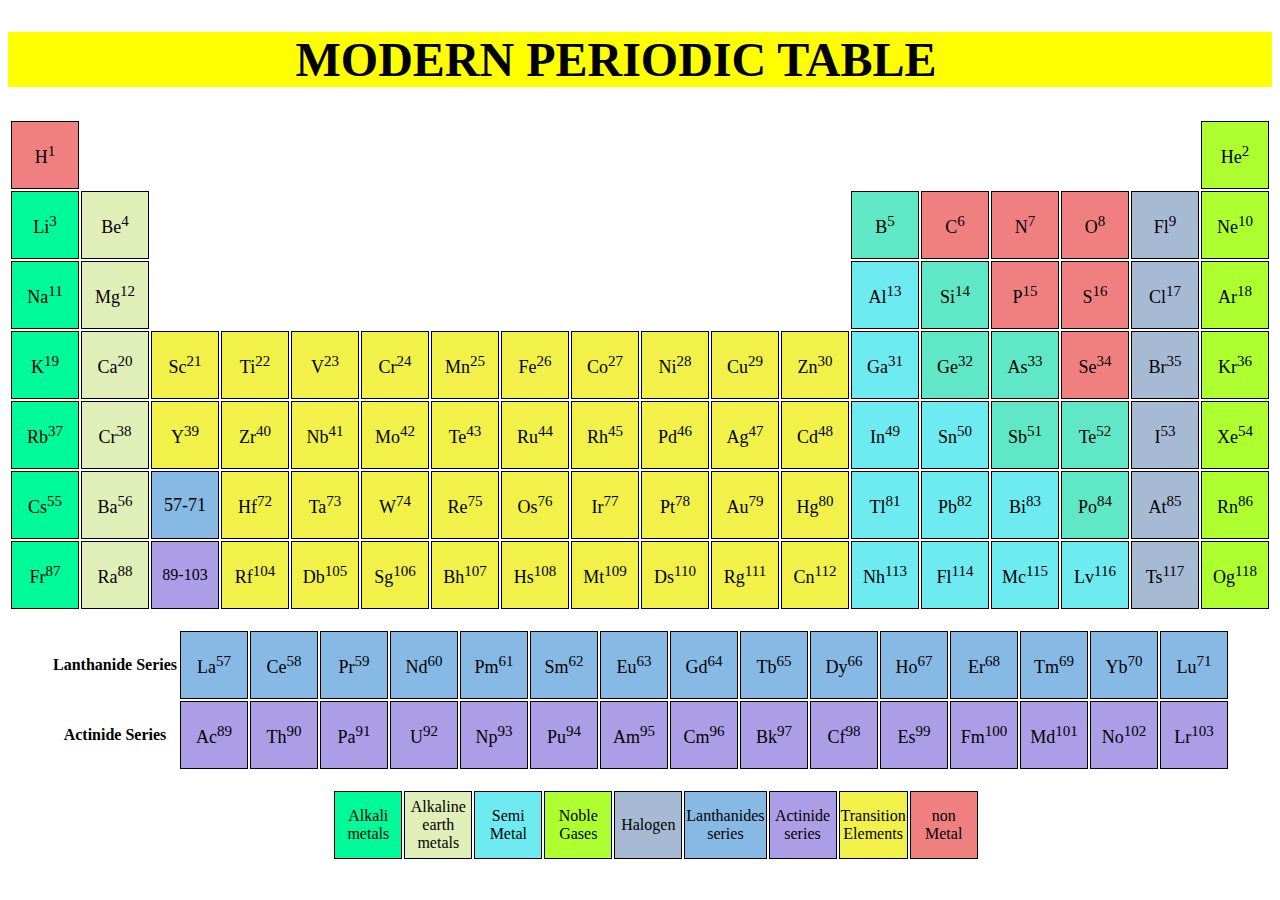
<file: index.html>
<!DOCTYPE html>
<html lang="en">
<head>
    <meta charset="UTF-8">
    <meta name="viewport" content="width=device-width, initial-scale=1.0">
    <title>assignment of periodic table</title>
    <link rel="stylesheet" href="./style.css">
</head>
<body>
    <h1 style="color: black; background-color: yellow; font-size: 3em; padding-right: 1em ;" ><b><center>MODERN PERIODIC TABLE</center></b></h1>
    
    <center>

    <table>

        <tr>
            <td class="strill">H<SUP>1</SUP></td>
            <td class="noborder" colspan="16"></td>
            <td class="gruzzer">He<sup>2</sup></td>
        </tr>
        <tr>
            <td class="uzi">Li<sup>3</sup></td>
            <td class="crick">Be<sup>4</sup></td>
            <td class="noborder" colspan="10"></td>
            <td class="trubble">B<sup>5</sup></td>
            <td class="strill">C<sup>6</sup></td>
            <td class="strill">N<sup>7</sup></td>
            <td class="strill">O<sup>8</sup></td>
            <td class="important">Fl<sup>9</sup></td>
            <td class="gruzzer">Ne<sup>10</sup></td>  
        </tr>  
        <tr>
            <td class="uzi">Na<sup>11</sup></td>
            <td class="crick">Mg<sup>12</sup></td>
            <td class="noborder" colspan="10"></td>
            <td class="slive">Al<sup>13</sup></td>
            <td class="trubble">Si<sup>14</sup></td>
            <td class="strill">P<sup>15</sup></td>
            <td class="strill">S<sup>16</sup></td>
            <td class="important">Cl<sup>17</sup></td>
            <td class="gruzzer">Ar<sup>18</sup></td>
        </tr>
        <tr>
            <td class="uzi">K<sup>19</sup></td>
            <td class="crick">Ca<sup>20</sup></td>
            <td class="dust">Sc<sup>21</sup></td>
            <td class="dust">Ti<sup>22</sup></td>
            <td class="dust">V<sup>23</sup></td>
            <td class="dust">Cr<sup>24</sup></td>
            <td class="dust">Mn<sup>25</sup></td>
            <td class="dust">Fe<sup>26</sup></td>
            <td class="dust">Co<sup>27</sup></td>
            <td class="dust">Ni<sup>28</sup></td>
            <td class="dust">Cu<sup>29</sup></td>
            <td class="dust">Zn<sup>30</sup></td>
            <td class="slive">Ga<sup>31</sup></td>
            <td class="trubble">Ge<sup>32</sup></td>
            <td class="trubble">As<sup>33</sup></td>
            <td class="strill">Se<sup>34</sup></td>
            <td class="important">Br<sup>35</sup></td>
            <td class="gruzzer">Kr<sup>36</sup></td>
        </tr>
        <tr>
            <td class="uzi">Rb<sup>37</sup></td>
            <td class="crick">Cr<sup>38</sup></td>
            <td class="dust">Y<sup>39</sup></td>
            <td class="dust">Zr<sup>40</sup></td>
            <td class="dust">Nb<sup>41</sup></td>
            <td class="dust">Mo<sup>42</sup></td>
            <td class="dust">Te<sup>43</sup></td>
            <td class="dust">Ru<sup>44</sup></td>
            <td class="dust">Rh<sup>45</sup></td>
            <td class="dust">Pd<sup>46</sup></td>
            <td class="dust">Ag<sup>47</sup></td>
            <td class="dust">Cd<sup>48</sup></td>
            <td class="slive">In<sup>49</sup></td>
            <td class="slive">Sn<sup>50</sup></td>
            <td class="trubble">Sb<sup>51</sup></td>
            <td class="trubble">Te<sup>52</sup></td>
            <td class="important">I<sup>53</sup></td>
            <td class="gruzzer">Xe<sup>54</sup></td>
        </tr>
        <tr>
            <td class="uzi">Cs<sup>55</sup></td>
            <td class="crick">Ba<sup>56</sup></td>
            <td class="rimer">57-71</td>
            <td class="dust">Hf<sup>72</sup></td>
            <td class="dust">Ta<sup>73</sup></td>
            <td class="dust">W<sup>74</sup></td>
            <td class="dust">Re<sup>75</sup></td>
            <td class="dust">Os<sup>76</sup></td>
            <td class="dust">Ir<sup>77</sup></td>
            <td class="dust">Pt<sup>78</sup></td>
            <td class="dust">Au<sup>79</sup></td>
            <td class="dust">Hg<sup>80</sup></td>
            <td class="slive">Tl<sup>81</sup></td>
            <td class="slive">Pb<sup>82</sup></td>
            <td class="slive">Bi<sup>83</sup></td>
            <td class="trubble">Po<sup>84</sup></td>
            <td class="important">At<sup>85</sup></td>
            <td class="gruzzer">Rn<sup>86</sup></td>
        </tr>
        <tr>
            <td class="uzi"> Fr<sup>87</sup></td>
            <td class="crick">Ra<sup>88</sup></td>
            <td class="swiss" style="font-size: medium;">89-103</td>
            <td class="dust">Rf<sup>104</sup></td>
            <td class="dust">Db<sup>105</sup></td>
            <td class="dust">Sg<sup>106</sup></td>
            <td class="dust">Bh<sup>107</sup></td>
            <td class="dust">Hs<sup>108</sup></td>
            <td class="dust">Mt<sup>109</sup></td>
            <td class="dust">Ds<sup>110</sup></td>
            <td class="dust">Rg<sup>111</sup></td>
            <td class="dust">Cn<sup>112</sup></td>
            <td class="slive">Nh<sup>113</sup></td>
            <td class="slive">Fl<sup>114</sup></td>
            <td class="slive">Mc<sup>115</sup></td>
            <td class="slive">Lv<sup>116</sup></td>
            <td class="important">Ts<sup>117</sup></td>
            <td class="gruzzer">Og<sup>118</sup></td>
        </tr>

    </table>

    </center>

    <br>

    <center>

        <table>

        <tr>
            <th style="border: none;">Lanthanide Series</th>
            <td class="rimer">La<sup>57</sup></td>
            <td class="rimer">Ce<sup>58</sup></td>
            <td class="rimer">Pr<sup>59</sup></td>
            <td class="rimer">Nd<sup>60</sup></td>
            <td class="rimer">Pm<sup>61</sup></td>
            <td class="rimer">Sm<sup>62</sup></td>
            <td class="rimer">Eu<sup>63</sup></td>
            <td class="rimer">Gd<sup>64</sup></td>
            <td class="rimer">Tb<sup>65</sup></td>
            <td class="rimer">Dy<sup>66</sup></td>
            <td class="rimer">Ho<sup>67</sup></td>
            <td class="rimer">Er<sup>68</sup></td>
            <td class="rimer">Tm<sup>69</sup></td>
            <td class="rimer">Yb<sup>70</sup></td>
            <td class="rimer">Lu<sup>71</sup></td>
        </tr>
        <tr>
            <th style="border: none;">Actinide Series</th>
            <td class="swiss">Ac<sup>89</sup></td>
            <td class="swiss">Th<sup>90</sup></td>
            <td class="swiss">Pa<sup>91</sup></td>
            <td class="swiss">U<sup>92</sup></td>
            <td class="swiss">Np<sup>93</sup></td>
            <td class="swiss">Pu<sup>94</sup></td>
            <td class="swiss">Am<sup>95</sup></td>
            <td class="swiss">Cm<sup>96</sup></td>
            <td class="swiss">Bk<sup>97</sup></td>
            <td class="swiss">Cf<sup>98</sup></td>
            <td class="swiss">Es<sup>99</sup></td>
            <td class="swiss">Fm<sup>100</sup></td>
            <td class="swiss">Md<sup>101</sup></td>
            <td class="swiss">No<sup>102</sup></td>
            <td class="swiss">Lr<sup>103</sup></td>
        </tr>

    </table>  

</center>

<br>

<center>

<table style="padding-left: 2em;">


    <tr>
        <td class="sluve" style="background-color: mediumspringgreen">Alkali metals</td>
        <td class="sluve" style="background-color: rgb(224, 238, 184)">Alkaline earth metals</td>
        <td class="sluve" style="background-color: rgb(110, 235, 240)">Semi Metal</td>
        <td class="sluve" style="background-color: greenyellow;">Noble Gases</td>
        <td class="sluve" style="background-color: rgb(166, 187, 211)">Halogen</td>
        <td class="sluve" style="background-color: rgb(134, 185, 228)">Lanthanides series</td>
        <td class="sluve" style="background-color: rgb(171, 158, 231);">Actinide series</td>
        <td class="sluve" style="background-color: rgb(241, 241, 73)">Transition Elements</td>
        <td class="sluve" style="background-color: lightcoral;">non Metal</td>
       
    </tr>

</table>

</center>


<!-- <ul class="treel">
    <li >Alkali metals</li>
    <li >Alkaline earth metals</li>
    <li >Semi Metal</li>
    <li >Noble Gases</li>
    <li >Halogen</li>
    <li >Lanthanides series</li>
    <li >Actinide series</li>
    <li style="background-color:rgb(241, 241, 73) ;">Transition Elements</li>
    <li style="background-color: lightcoral;">non Metal</li>
</ul> -->


</body>
</html>
</file>
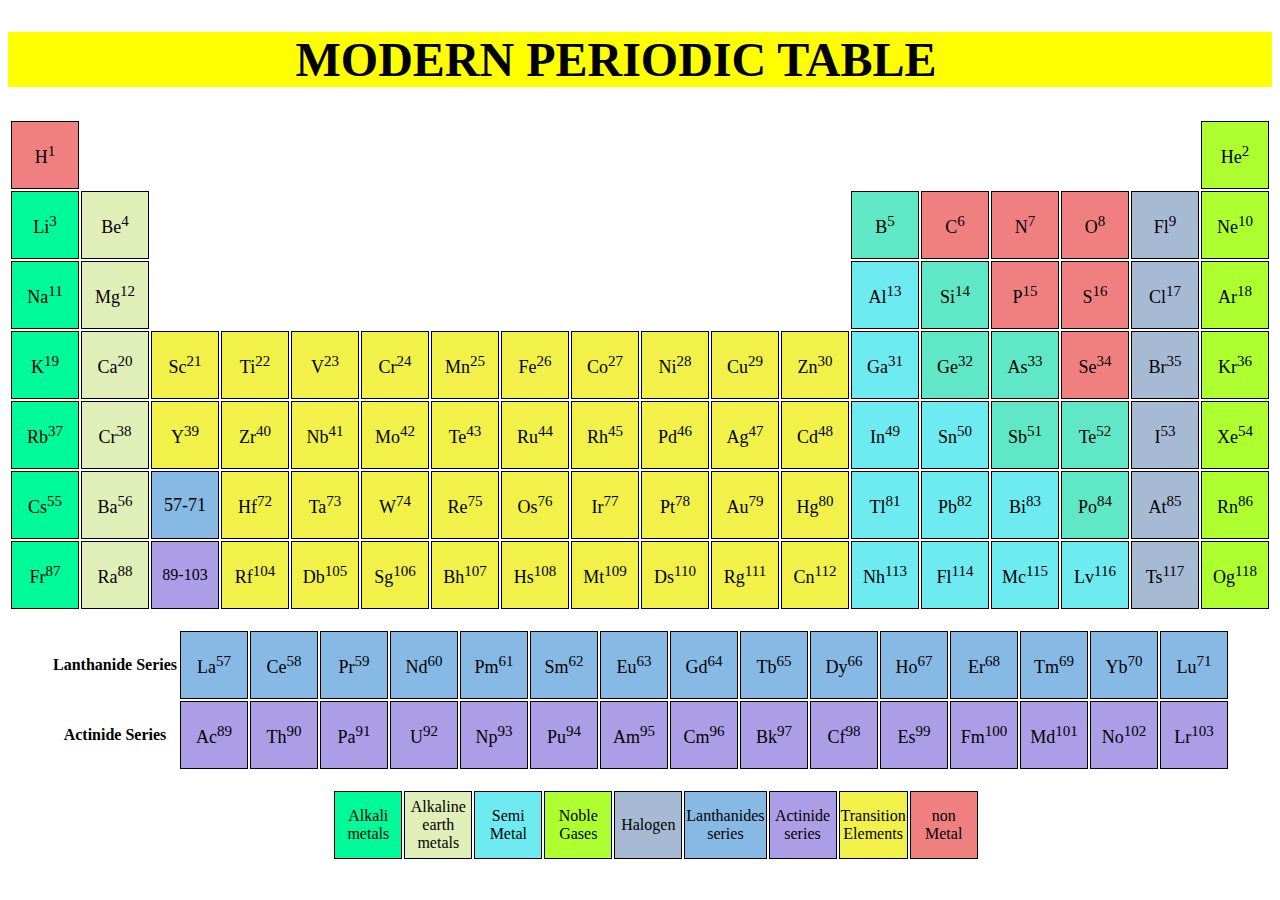
<file: public/index.html>
<!DOCTYPE html>
<html lang="en">
<head>
    <meta charset="UTF-8">
    <meta name="viewport" content="width=device-width, initial-scale=1.0">
    <title>assignment of periodic table</title>
    <link rel="stylesheet" href="./style.css">
</head>
<body>
    <h1 style="color: black; background-color: yellow; font-size: 3em; padding-right: 1em ;" ><b><center>MODERN PERIODIC TABLE</center></b></h1>
    
    <center>

    <table>

        <tr>
            <td class="strill">H<SUP>1</SUP></td>
            <td class="noborder" colspan="16"></td>
            <td class="gruzzer">He<sup>2</sup></td>
        </tr>
        <tr>
            <td class="uzi">Li<sup>3</sup></td>
            <td class="crick">Be<sup>4</sup></td>
            <td class="noborder" colspan="10"></td>
            <td class="trubble">B<sup>5</sup></td>
            <td class="strill">C<sup>6</sup></td>
            <td class="strill">N<sup>7</sup></td>
            <td class="strill">O<sup>8</sup></td>
            <td class="important">Fl<sup>9</sup></td>
            <td class="gruzzer">Ne<sup>10</sup></td>  
        </tr>  
        <tr>
            <td class="uzi">Na<sup>11</sup></td>
            <td class="crick">Mg<sup>12</sup></td>
            <td class="noborder" colspan="10"></td>
            <td class="slive">Al<sup>13</sup></td>
            <td class="trubble">Si<sup>14</sup></td>
            <td class="strill">P<sup>15</sup></td>
            <td class="strill">S<sup>16</sup></td>
            <td class="important">Cl<sup>17</sup></td>
            <td class="gruzzer">Ar<sup>18</sup></td>
        </tr>
        <tr>
            <td class="uzi">K<sup>19</sup></td>
            <td class="crick">Ca<sup>20</sup></td>
            <td class="dust">Sc<sup>21</sup></td>
            <td class="dust">Ti<sup>22</sup></td>
            <td class="dust">V<sup>23</sup></td>
            <td class="dust">Cr<sup>24</sup></td>
            <td class="dust">Mn<sup>25</sup></td>
            <td class="dust">Fe<sup>26</sup></td>
            <td class="dust">Co<sup>27</sup></td>
            <td class="dust">Ni<sup>28</sup></td>
            <td class="dust">Cu<sup>29</sup></td>
            <td class="dust">Zn<sup>30</sup></td>
            <td class="slive">Ga<sup>31</sup></td>
            <td class="trubble">Ge<sup>32</sup></td>
            <td class="trubble">As<sup>33</sup></td>
            <td class="strill">Se<sup>34</sup></td>
            <td class="important">Br<sup>35</sup></td>
            <td class="gruzzer">Kr<sup>36</sup></td>
        </tr>
        <tr>
            <td class="uzi">Rb<sup>37</sup></td>
            <td class="crick">Cr<sup>38</sup></td>
            <td class="dust">Y<sup>39</sup></td>
            <td class="dust">Zr<sup>40</sup></td>
            <td class="dust">Nb<sup>41</sup></td>
            <td class="dust">Mo<sup>42</sup></td>
            <td class="dust">Te<sup>43</sup></td>
            <td class="dust">Ru<sup>44</sup></td>
            <td class="dust">Rh<sup>45</sup></td>
            <td class="dust">Pd<sup>46</sup></td>
            <td class="dust">Ag<sup>47</sup></td>
            <td class="dust">Cd<sup>48</sup></td>
            <td class="slive">In<sup>49</sup></td>
            <td class="slive">Sn<sup>50</sup></td>
            <td class="trubble">Sb<sup>51</sup></td>
            <td class="trubble">Te<sup>52</sup></td>
            <td class="important">I<sup>53</sup></td>
            <td class="gruzzer">Xe<sup>54</sup></td>
        </tr>
        <tr>
            <td class="uzi">Cs<sup>55</sup></td>
            <td class="crick">Ba<sup>56</sup></td>
            <td class="rimer">57-71</td>
            <td class="dust">Hf<sup>72</sup></td>
            <td class="dust">Ta<sup>73</sup></td>
            <td class="dust">W<sup>74</sup></td>
            <td class="dust">Re<sup>75</sup></td>
            <td class="dust">Os<sup>76</sup></td>
            <td class="dust">Ir<sup>77</sup></td>
            <td class="dust">Pt<sup>78</sup></td>
            <td class="dust">Au<sup>79</sup></td>
            <td class="dust">Hg<sup>80</sup></td>
            <td class="slive">Tl<sup>81</sup></td>
            <td class="slive">Pb<sup>82</sup></td>
            <td class="slive">Bi<sup>83</sup></td>
            <td class="trubble">Po<sup>84</sup></td>
            <td class="important">At<sup>85</sup></td>
            <td class="gruzzer">Rn<sup>86</sup></td>
        </tr>
        <tr>
            <td class="uzi"> Fr<sup>87</sup></td>
            <td class="crick">Ra<sup>88</sup></td>
            <td class="swiss" style="font-size: medium;">89-103</td>
            <td class="dust">Rf<sup>104</sup></td>
            <td class="dust">Db<sup>105</sup></td>
            <td class="dust">Sg<sup>106</sup></td>
            <td class="dust">Bh<sup>107</sup></td>
            <td class="dust">Hs<sup>108</sup></td>
            <td class="dust">Mt<sup>109</sup></td>
            <td class="dust">Ds<sup>110</sup></td>
            <td class="dust">Rg<sup>111</sup></td>
            <td class="dust">Cn<sup>112</sup></td>
            <td class="slive">Nh<sup>113</sup></td>
            <td class="slive">Fl<sup>114</sup></td>
            <td class="slive">Mc<sup>115</sup></td>
            <td class="slive">Lv<sup>116</sup></td>
            <td class="important">Ts<sup>117</sup></td>
            <td class="gruzzer">Og<sup>118</sup></td>
        </tr>

    </table>

    </center>

    <br>

    <center>

        <table>

        <tr>
            <th style="border: none;">Lanthanide Series</th>
            <td class="rimer">La<sup>57</sup></td>
            <td class="rimer">Ce<sup>58</sup></td>
            <td class="rimer">Pr<sup>59</sup></td>
            <td class="rimer">Nd<sup>60</sup></td>
            <td class="rimer">Pm<sup>61</sup></td>
            <td class="rimer">Sm<sup>62</sup></td>
            <td class="rimer">Eu<sup>63</sup></td>
            <td class="rimer">Gd<sup>64</sup></td>
            <td class="rimer">Tb<sup>65</sup></td>
            <td class="rimer">Dy<sup>66</sup></td>
            <td class="rimer">Ho<sup>67</sup></td>
            <td class="rimer">Er<sup>68</sup></td>
            <td class="rimer">Tm<sup>69</sup></td>
            <td class="rimer">Yb<sup>70</sup></td>
            <td class="rimer">Lu<sup>71</sup></td>
        </tr>
        <tr>
            <th style="border: none;">Actinide Series</th>
            <td class="swiss">Ac<sup>89</sup></td>
            <td class="swiss">Th<sup>90</sup></td>
            <td class="swiss">Pa<sup>91</sup></td>
            <td class="swiss">U<sup>92</sup></td>
            <td class="swiss">Np<sup>93</sup></td>
            <td class="swiss">Pu<sup>94</sup></td>
            <td class="swiss">Am<sup>95</sup></td>
            <td class="swiss">Cm<sup>96</sup></td>
            <td class="swiss">Bk<sup>97</sup></td>
            <td class="swiss">Cf<sup>98</sup></td>
            <td class="swiss">Es<sup>99</sup></td>
            <td class="swiss">Fm<sup>100</sup></td>
            <td class="swiss">Md<sup>101</sup></td>
            <td class="swiss">No<sup>102</sup></td>
            <td class="swiss">Lr<sup>103</sup></td>
        </tr>

    </table>  

</center>

<br>

<center>

<table style="padding-left: 2em;">


    <tr>
        <td class="sluve" style="background-color: mediumspringgreen">Alkali metals</td>
        <td class="sluve" style="background-color: rgb(224, 238, 184)">Alkaline earth metals</td>
        <td class="sluve" style="background-color: rgb(110, 235, 240)">Semi Metal</td>
        <td class="sluve" style="background-color: greenyellow;">Noble Gases</td>
        <td class="sluve" style="background-color: rgb(166, 187, 211)">Halogen</td>
        <td class="sluve" style="background-color: rgb(134, 185, 228)">Lanthanides series</td>
        <td class="sluve" style="background-color: rgb(171, 158, 231);">Actinide series</td>
        <td class="sluve" style="background-color: rgb(241, 241, 73)">Transition Elements</td>
        <td class="sluve" style="background-color: lightcoral;">non Metal</td>
       
    </tr>

</table>

</center>


<!-- <ul class="treel">
    <li >Alkali metals</li>
    <li >Alkaline earth metals</li>
    <li >Semi Metal</li>
    <li >Noble Gases</li>
    <li >Halogen</li>
    <li >Lanthanides series</li>
    <li >Actinide series</li>
    <li style="background-color:rgb(241, 241, 73) ;">Transition Elements</li>
    <li style="background-color: lightcoral;">non Metal</li>
</ul> -->


</body>
</html>
</file>
<file: style.css>
td {
    width:5vw;
    height: 5vw;
    border: 1px solid black;
    text-align: center;
}
.noborder{
    border: none;

}
.strill{
    background-color: lightcoral;
    font-size: large;
    
}
.uzi{
    background-color: mediumspringgreen;
    font-size: large;
}

.crick{
    background-color: rgb(224, 238, 184);
    font-size: large;
}

.dust{
    background-color: rgb(241, 241, 73);
    font-size: large;
}
.slive{
    background-color: rgb(110, 235, 240);
    font-size: large;
}

.trubble{
    background-color: rgb(96, 231, 197);
    font-size: large;
}

.gruzzer{
    background-color: greenyellow ;
    font-size: large;
}
.important{
    background-color: rgb(166, 187, 211);
    font-size: large;
}

.rimer{
    background-color: rgb(134, 185, 228);
    font-size: large;
}


.swiss{
    background-color: rgb(171, 158, 231);
    font-size: large;
}
/* .sluve{
    width: 6vw;
    height: 8vw;
} */

/* .treel ul{
    list-style-type: square;
    background-color: mediumspringgreen



} */
</file>
<file: public/style.css>
td {
    width:5vw;
    height: 5vw;
    border: 1px solid black;
    text-align: center;
}
.noborder{
    border: none;

}
.strill{
    background-color: lightcoral;
    font-size: large;
    
}
.uzi{
    background-color: mediumspringgreen;
    font-size: large;
}

.crick{
    background-color: rgb(224, 238, 184);
    font-size: large;
}

.dust{
    background-color: rgb(241, 241, 73);
    font-size: large;
}
.slive{
    background-color: rgb(110, 235, 240);
    font-size: large;
}

.trubble{
    background-color: rgb(96, 231, 197);
    font-size: large;
}

.gruzzer{
    background-color: greenyellow ;
    font-size: large;
}
.important{
    background-color: rgb(166, 187, 211);
    font-size: large;
}

.rimer{
    background-color: rgb(134, 185, 228);
    font-size: large;
}


.swiss{
    background-color: rgb(171, 158, 231);
    font-size: large;
}
/* .sluve{
    width: 6vw;
    height: 8vw;
} */

/* .treel ul{
    list-style-type: square;
    background-color: mediumspringgreen



} */
</file>
